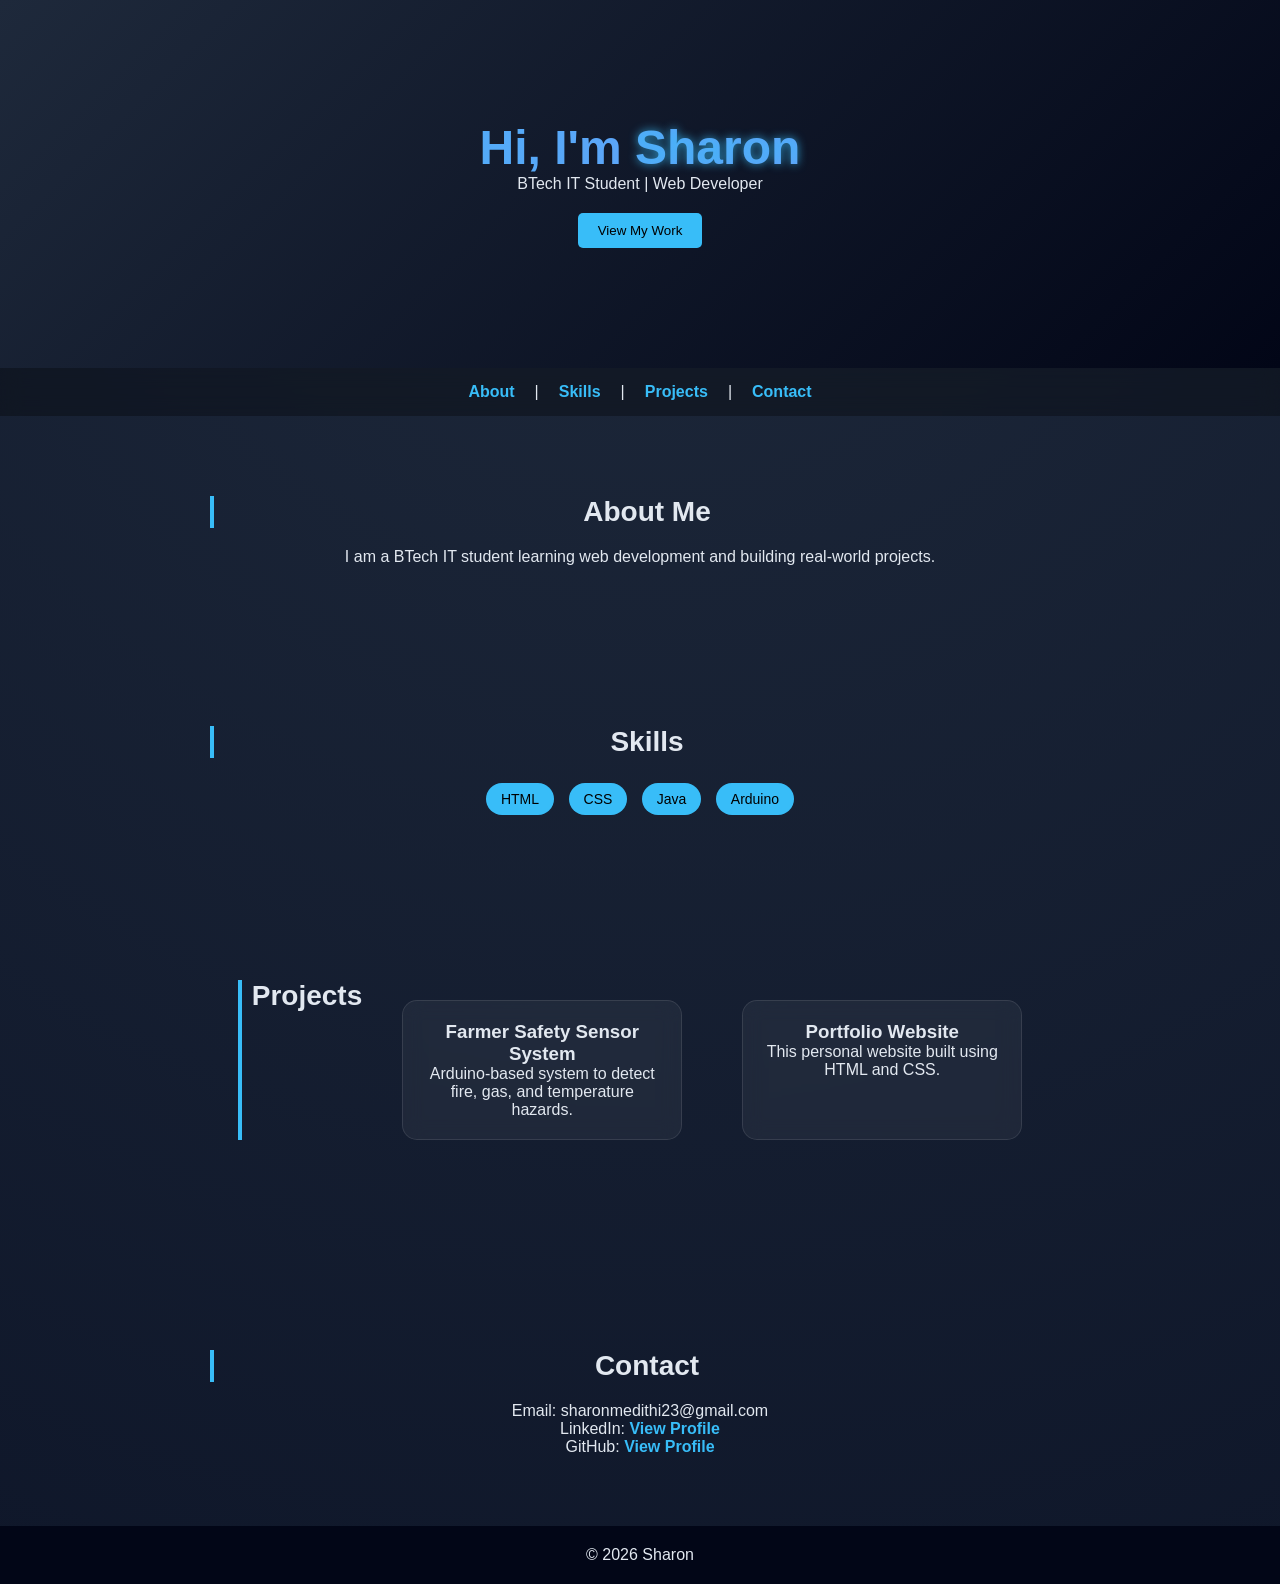
<file: index.html>
<!DOCTYPE html>
<html lang="en">
<head>
    <meta charset="UTF-8">
    <meta name="viewport" content="width=device-width, initial-scale=1.0">
    <title>Sharon | Portfolio</title>
    <link rel="stylesheet" href="style.css">
</head>

<body>

<header class="hero">
    <h1>Hi, I'm <span id="typing"></span></h1>
    <p>BTech IT Student | Web Developer</p>
    <button onclick="scrollToProjects()">View My Work</button>
</header>

<nav>
    <a href="#about">About</a> |
    <a href="#skills">Skills</a> |
    <a href="#projects">Projects</a> |
    <a href="#contact">Contact</a>
</nav>

<section id="about">
    <h2>About Me</h2>
    <p>I am a BTech IT student learning web development and building real-world projects.</p>
</section>

<section id="skills">
    <h2>Skills</h2>

    <div class="skills-container">
        <span>HTML</span>
        <span>CSS</span>
        <span>Java</span>
        <span>Arduino</span>
    </div>
</section>
<section id="projects">
    <h2>Projects</h2>

    <div class="project-card">
        <h3>Farmer Safety Sensor System</h3>
        <p>Arduino-based system to detect fire, gas, and temperature hazards.</p>
    </div>

    <div class="project-card">
        <h3>Portfolio Website</h3>
        <p>This personal website built using HTML and CSS.</p>
    </div>
</section>

<section id="contact">
    <h2>Contact</h2>

    <p>Email: sharonmedithi23@gmail.com</p>

    <p>
        LinkedIn:
        <a href="https://www.linkedin.com/in/sharon-medithi-9584743a9" target="_blank">
            View Profile
        </a>
    </p>

    <p>
        GitHub:
        <a href="https://github.com/sharonmedithi0304" target="_blank">
            View Profile
        </a>
    </p>
</section>

<footer>
    <p>© 2026 Sharon</p>
</footer>
<script src="script.js"></script>
</body>
</html>
</file>
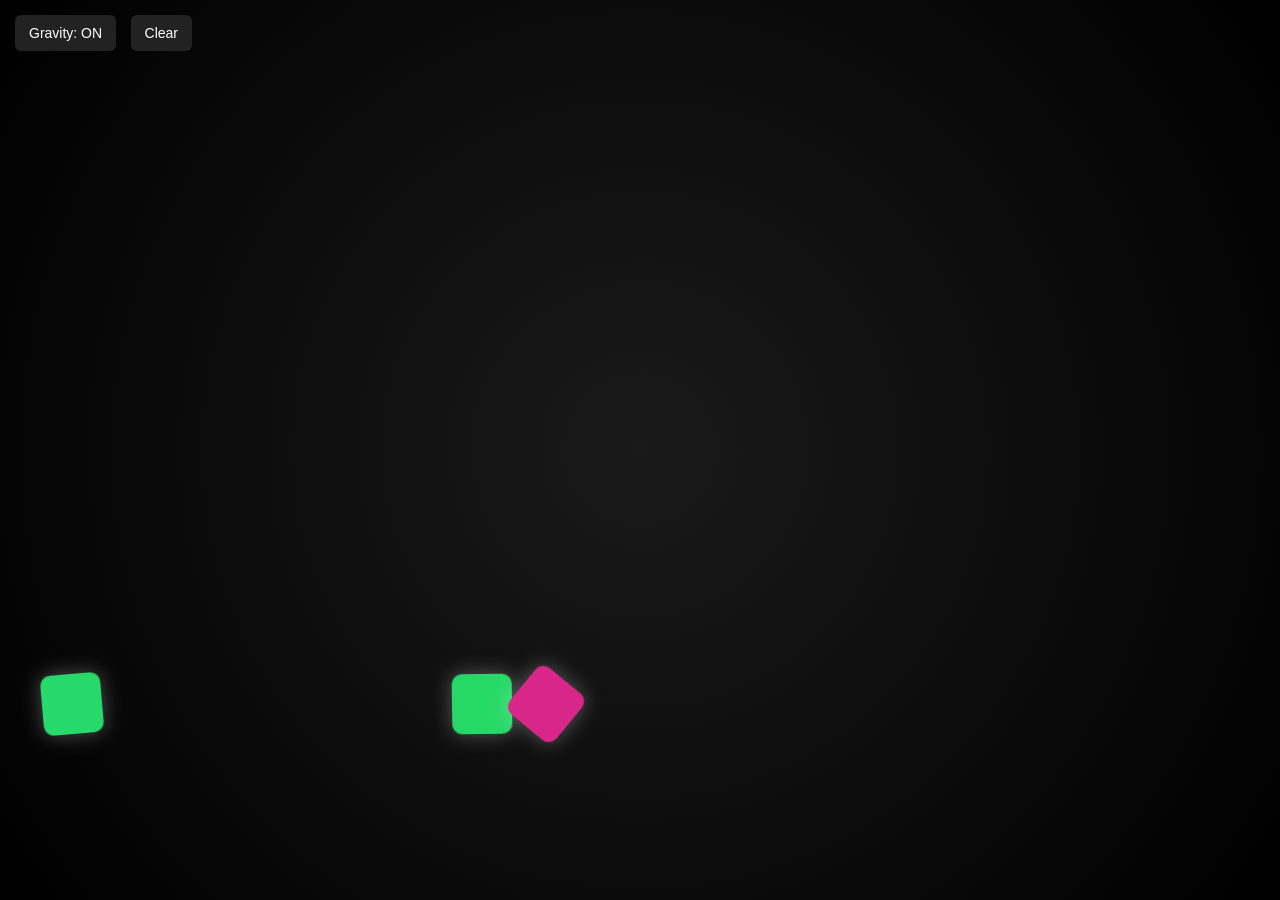
<file: anti-gravity-project/index.html>
<!DOCTYPE html>
<html lang="en">
<head>
    <meta charset="UTF-8">
    <title>Anti Gravity Playground</title>
    <link rel="stylesheet" href="style.css">
</head>

<body>

    <!-- Physics container -->
    <div id="container"></div>

    <!-- Controls UI -->
    <div id="controls">
        <button onclick="toggleGravity()" id="gravityBtn">Gravity: ON</button>
        <button onclick="clearBoxes()">Clear</button>
    </div>

    <!-- Script at bottom -->
    <script src="script.js"></script>

</body>
</html>
</file>
<file: style.css>
body {
    font-family: Arial, sans-serif;
    background: #0f172a;
    color: #e2e8f0;
    text-align: center;
}
html {
    scroll-behavior: smooth;
}
* {
    margin: 0;
    padding: 0;
    box-sizing: border-box;
}

body {
    font-family: Arial, sans-serif;
    background: radial-gradient(circle at top, #1e293b, #0f172a);
    color: #e2e8f0;
    text-align: center;
}

header {
    text-align: center;
    padding: 50px 20px;
    background: #1e293b;
}

nav {
    display: flex;
    justify-content: center;
    gap: 20px;
    padding: 15px;

    background: rgba(0, 0, 0, 0.3);
    backdrop-filter: blur(10px);
}
nav a {
    color: #38bdf8;
    text-decoration: none;
    font-weight: bold;
    transition: 0.3s;
}

nav a:hover {
    color: white;
}

section {
    padding: 80px 20px;
    max-width: 900px;
    margin: auto;
}

h2 {
    margin-bottom: 10px;
    border-left: 4px solid #38bdf8;
    padding-left: 10px;
}

footer {
    text-align: center;
    padding: 20px;
    background: #020617;
    margin-top: 20px;
}
.project-card {
    background: #1e293b;
    padding: 20px;
    margin: 20px 0;
    border-radius: 10px;
    transition: 0.3s;
}

.project-card:hover {
    transform: translateY(-5px);
    background: #334155;
}
.hero {
    text-align: center;
    padding: 120px 20px;
    background: linear-gradient(135deg, #1e293b, #020617);
}

.hero h1 {
    font-size: 3rem;
}

.hero button {
    margin-top: 20px;
    padding: 10px 20px;
    border: none;
    background: #38bdf8;
    color: black;
    cursor: pointer;
    border-radius: 5px;
}
.skills-container {
    margin-top: 20px;
}

.skills-container span {
    display: inline-block;
    background: #38bdf8;
    color: black;
    padding: 8px 15px;
    margin: 5px;
    border-radius: 20px;
    font-size: 14px;
}
#projects {
    display: flex;
    flex-wrap: wrap;
    justify-content: center;
    gap: 20px;
}

.project-card {
    width: 280px;
    padding: 20px;
    margin: 20px;
    border-radius: 15px;

    background: rgba(255, 255, 255, 0.05);
    backdrop-filter: blur(10px);

    border: 1px solid rgba(255, 255, 255, 0.1);
    transition: 0.3s;
}

.project-card:hover {
    transform: translateY(-8px);
    background: rgba(255, 255, 255, 0.08);
}
h2 {
    margin-bottom: 20px;
    font-size: 28px;
}
.hero h1 {
    font-size: 3rem;
    background: linear-gradient(90deg, #38bdf8, #818cf8);
    -webkit-background-clip: text;
    -webkit-text-fill-color: transparent;
}

.hero h1 span {
    text-shadow: 0 0 10px rgba(56, 189, 248, 0.8);
}
#contact a {
    color: #38bdf8;
    text-decoration: none;
    font-weight: bold;
}

#contact a:hover {
    text-decoration: underline;
}
section {
    opacity: 0;
    transform: translateY(30px);
    transition: all 0.6s ease;
}

section.show {
    opacity: 1;
    transform: translateY(0);
}
#contact {
    color: #e2e8f0;
    padding-bottom: 80px;
}
section {
    position: relative;
    z-index: 1;
}
#contact {
    display: block !important;
    opacity: 1 !important;
    visibility: visible !important;
}
</file>
<file: anti-gravity-project/style.css>
/* Base layout */
body {
    margin: 0;
    height: 100vh;
    background: radial-gradient(circle at center, #1a1a1a, #000);
    overflow: hidden;
    font-family: Arial, sans-serif;
}

/* Physics container */
#container {
    position: relative;
    width: 100%;
    height: 100%;
}

/* Boxes (physics objects) */
.box {
    width: 60px;
    height: 60px;
    position: absolute;
    border-radius: 10px;
    box-shadow: 0 0 20px rgba(255,255,255,0.3);
    transition: transform 0.1s;
    will-change: transform;
}

/* Controls UI */
#controls {
    position: fixed;
    top: 10px;
    left: 10px;
    z-index: 1000;
}

/* Buttons */
button {
    padding: 10px 14px;
    margin: 5px;
    border: none;
    background: #222;
    color: white;
    cursor: pointer;
    border-radius: 6px;
    transition: all 0.2s ease;
    font-size: 14px;
}

/* Hover effect */
button:hover {
    background: #444;
    transform: scale(1.05);
}

/* Click effect */
button:active {
    transform: scale(0.95);
}
</file>
